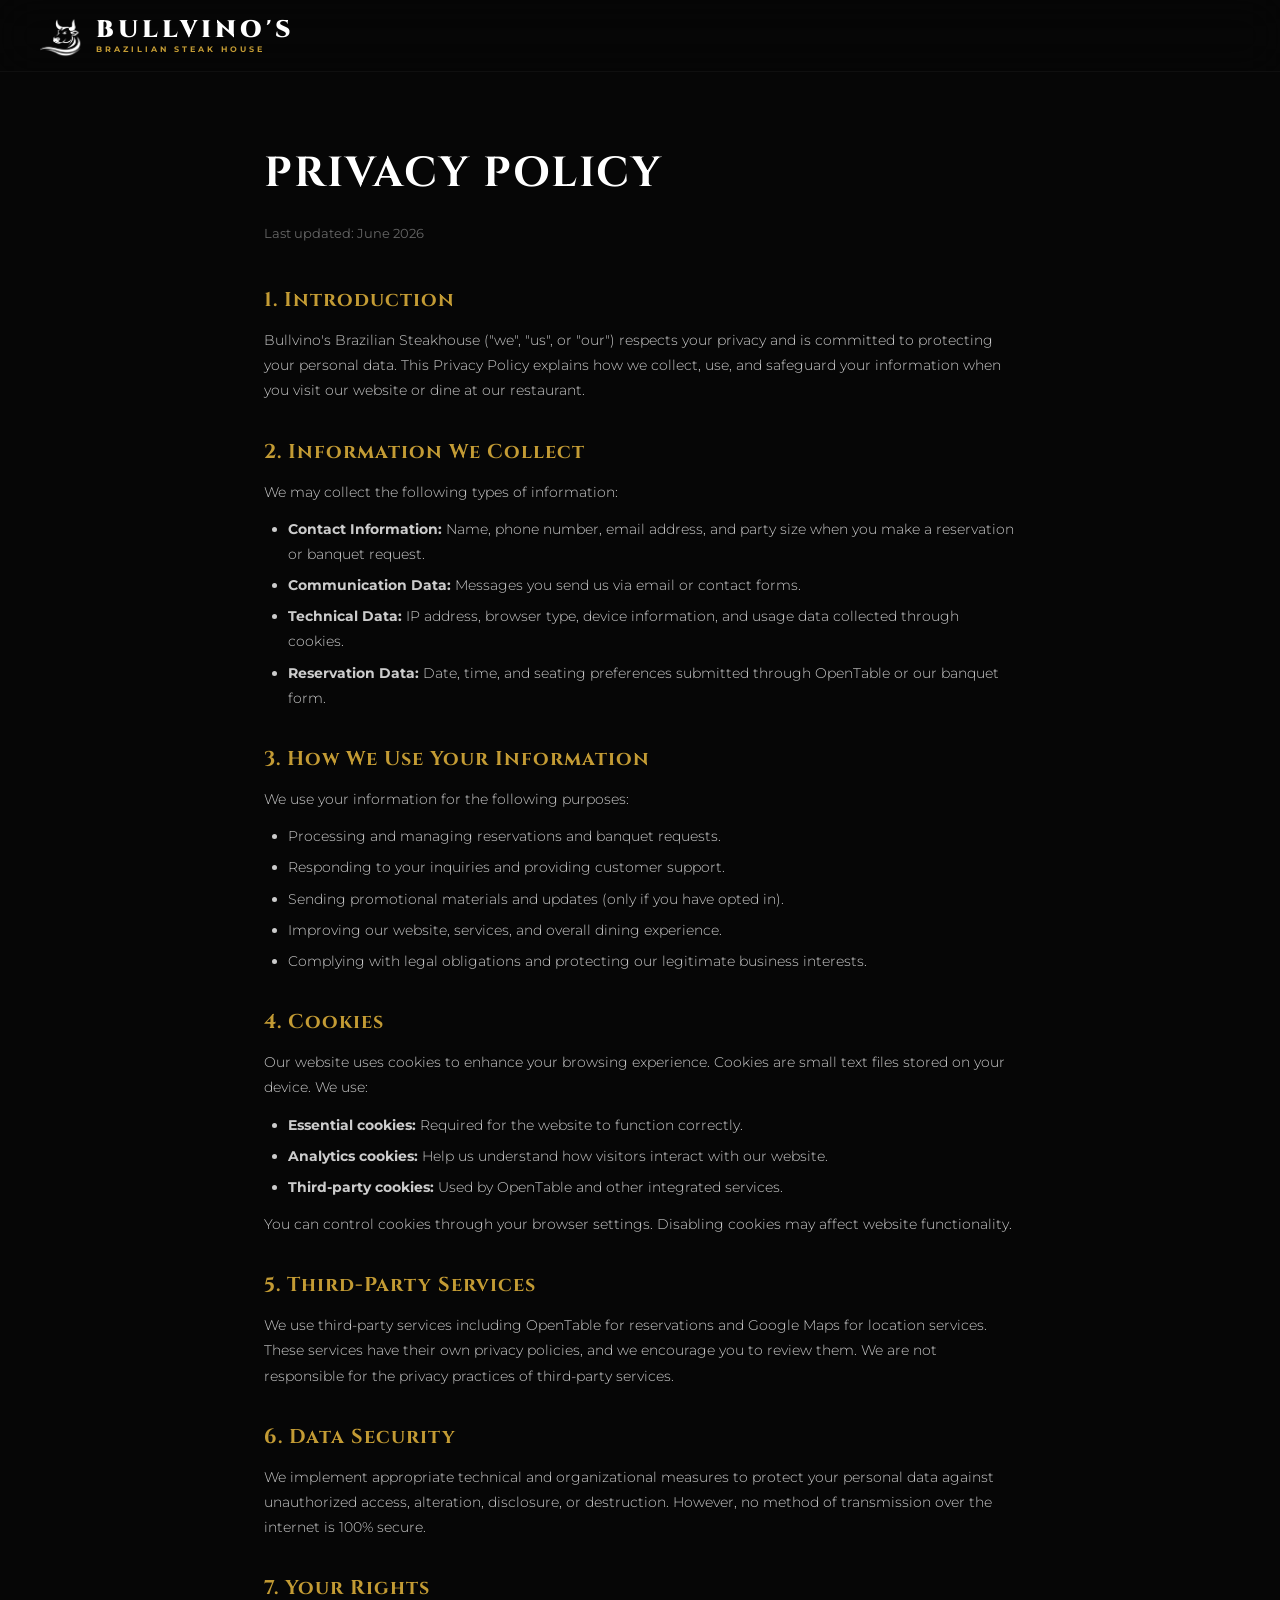
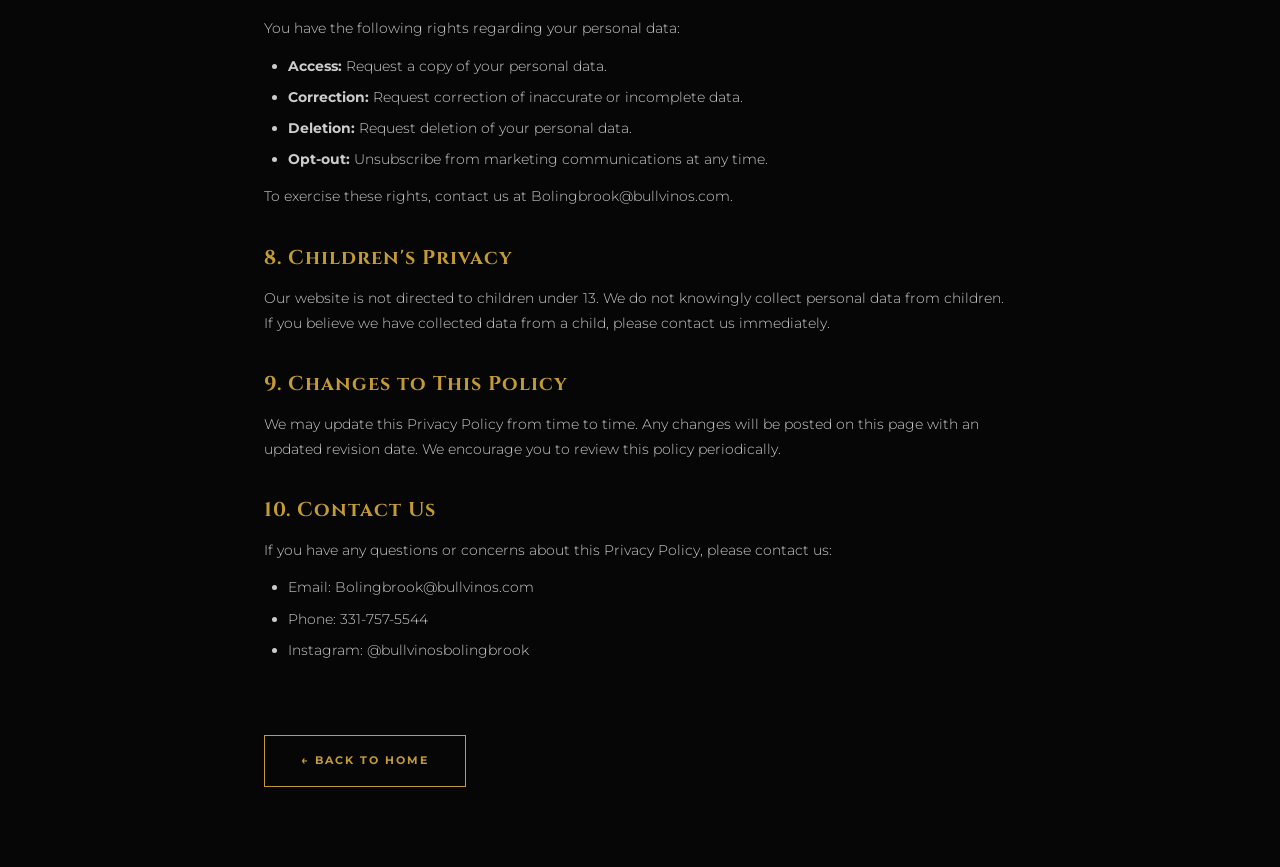
<file: privacy.html>
<!DOCTYPE html>
<html lang="en">
<head>
  <meta charset="UTF-8">
  <meta name="viewport" content="width=device-width, initial-scale=1.0">
  <title>Privacy Policy | BULLVINO'S</title>
  <meta name="description" content="Privacy Policy for Bullvino's Brazilian Steakhouse. Learn how we handle your data and protect your privacy.">
  <meta name="robots" content="index, follow">
  <link rel="canonical" href="https://www.bullvinosillinois.com/privacy.html">
  <link rel="icon" type="image/png" href="assets/images/logo.png">
  <link rel="preconnect" href="https://fonts.googleapis.com">
  <link rel="preconnect" href="https://fonts.gstatic.com" crossorigin>
  <link href="https://fonts.googleapis.com/css2?family=Cinzel:wght@400;500;600;700;800;900&family=Montserrat:wght@200;300;400;500;600;700;800;900&display=swap" rel="stylesheet">
  <link rel="stylesheet" href="css/style.css">
  <style>
    .legal-page { padding: 140px 0 80px; background: var(--bg); min-height: 100vh; }
    .legal-container { max-width: 800px; margin: 0 auto; padding: 0 24px; }
    .legal-title { font-family: var(--serif); font-size: clamp(28px, 5vw, 42px); font-weight: 700; letter-spacing: 2px; color: var(--white); text-transform: uppercase; margin-bottom: 16px; }
    .legal-updated { font-size: 13px; color: var(--muted); margin-bottom: 40px; }
    .legal-section { margin-bottom: 32px; }
    .legal-section h2 { font-family: var(--serif); font-size: 20px; color: var(--gold); margin-bottom: 12px; letter-spacing: 1px; }
    .legal-section p { font-size: 14px; color: var(--text); line-height: 1.8; font-weight: 300; margin-bottom: 12px; }
    .legal-section ul { list-style: disc; padding-left: 24px; margin-bottom: 12px; }
    .legal-section li { font-size: 14px; color: var(--text); line-height: 1.8; font-weight: 300; margin-bottom: 6px; }
    .legal-back { display: inline-flex; margin-top: 40px; }
    .legal-back:hover { color: var(--gold-hi); }
  </style>
</head>
<body>

  <header class="navbar" id="navbar">
    <div class="nav-container">
      <a href="index.html" class="nav-logo">
        <img src="assets/images/logo.png" alt="Bullvino's" class="nav-logo-img">
        <span class="nav-logo-text">
          <span class="brand-title">BULLVINO'S</span>
          <span class="brand-subtitle">BRAZILIAN STEAK HOUSE</span>
        </span>
      </a>
    </div>
  </header>

  <section class="legal-page">
    <div class="legal-container">
      <h1 class="legal-title">PRIVACY POLICY</h1>
      <p class="legal-updated">Last updated: June 2026</p>

      <div class="legal-section">
        <h2>1. Introduction</h2>
        <p>Bullvino's Brazilian Steakhouse ("we", "us", or "our") respects your privacy and is committed to protecting your personal data. This Privacy Policy explains how we collect, use, and safeguard your information when you visit our website or dine at our restaurant.</p>
      </div>

      <div class="legal-section">
        <h2>2. Information We Collect</h2>
        <p>We may collect the following types of information:</p>
        <ul>
          <li><strong>Contact Information:</strong> Name, phone number, email address, and party size when you make a reservation or banquet request.</li>
          <li><strong>Communication Data:</strong> Messages you send us via email or contact forms.</li>
          <li><strong>Technical Data:</strong> IP address, browser type, device information, and usage data collected through cookies.</li>
          <li><strong>Reservation Data:</strong> Date, time, and seating preferences submitted through OpenTable or our banquet form.</li>
        </ul>
      </div>

      <div class="legal-section">
        <h2>3. How We Use Your Information</h2>
        <p>We use your information for the following purposes:</p>
        <ul>
          <li>Processing and managing reservations and banquet requests.</li>
          <li>Responding to your inquiries and providing customer support.</li>
          <li>Sending promotional materials and updates (only if you have opted in).</li>
          <li>Improving our website, services, and overall dining experience.</li>
          <li>Complying with legal obligations and protecting our legitimate business interests.</li>
        </ul>
      </div>

      <div class="legal-section">
        <h2>4. Cookies</h2>
        <p>Our website uses cookies to enhance your browsing experience. Cookies are small text files stored on your device. We use:</p>
        <ul>
          <li><strong>Essential cookies:</strong> Required for the website to function correctly.</li>
          <li><strong>Analytics cookies:</strong> Help us understand how visitors interact with our website.</li>
          <li><strong>Third-party cookies:</strong> Used by OpenTable and other integrated services.</li>
        </ul>
        <p>You can control cookies through your browser settings. Disabling cookies may affect website functionality.</p>
      </div>

      <div class="legal-section">
        <h2>5. Third-Party Services</h2>
        <p>We use third-party services including OpenTable for reservations and Google Maps for location services. These services have their own privacy policies, and we encourage you to review them. We are not responsible for the privacy practices of third-party services.</p>
      </div>

      <div class="legal-section">
        <h2>6. Data Security</h2>
        <p>We implement appropriate technical and organizational measures to protect your personal data against unauthorized access, alteration, disclosure, or destruction. However, no method of transmission over the internet is 100% secure.</p>
      </div>

      <div class="legal-section">
        <h2>7. Your Rights</h2>
        <p>You have the following rights regarding your personal data:</p>
        <ul>
          <li><strong>Access:</strong> Request a copy of your personal data.</li>
          <li><strong>Correction:</strong> Request correction of inaccurate or incomplete data.</li>
          <li><strong>Deletion:</strong> Request deletion of your personal data.</li>
          <li><strong>Opt-out:</strong> Unsubscribe from marketing communications at any time.</li>
        </ul>
        <p>To exercise these rights, contact us at Bolingbrook@bullvinos.com.</p>
      </div>

      <div class="legal-section">
        <h2>8. Children's Privacy</h2>
        <p>Our website is not directed to children under 13. We do not knowingly collect personal data from children. If you believe we have collected data from a child, please contact us immediately.</p>
      </div>

      <div class="legal-section">
        <h2>9. Changes to This Policy</h2>
        <p>We may update this Privacy Policy from time to time. Any changes will be posted on this page with an updated revision date. We encourage you to review this policy periodically.</p>
      </div>

      <div class="legal-section">
        <h2>10. Contact Us</h2>
        <p>If you have any questions or concerns about this Privacy Policy, please contact us:</p>
        <ul>
          <li>Email: Bolingbrook@bullvinos.com</li>
          <li>Phone: 331-757-5544</li>
          <li>Instagram: @bullvinosbolingbrook</li>
        </ul>
      </div>

      <a href="index.html" class="btn btn-outline legal-back">&#8592; BACK TO HOME</a>
    </div>
  </section>

</body>
</html>
</file>
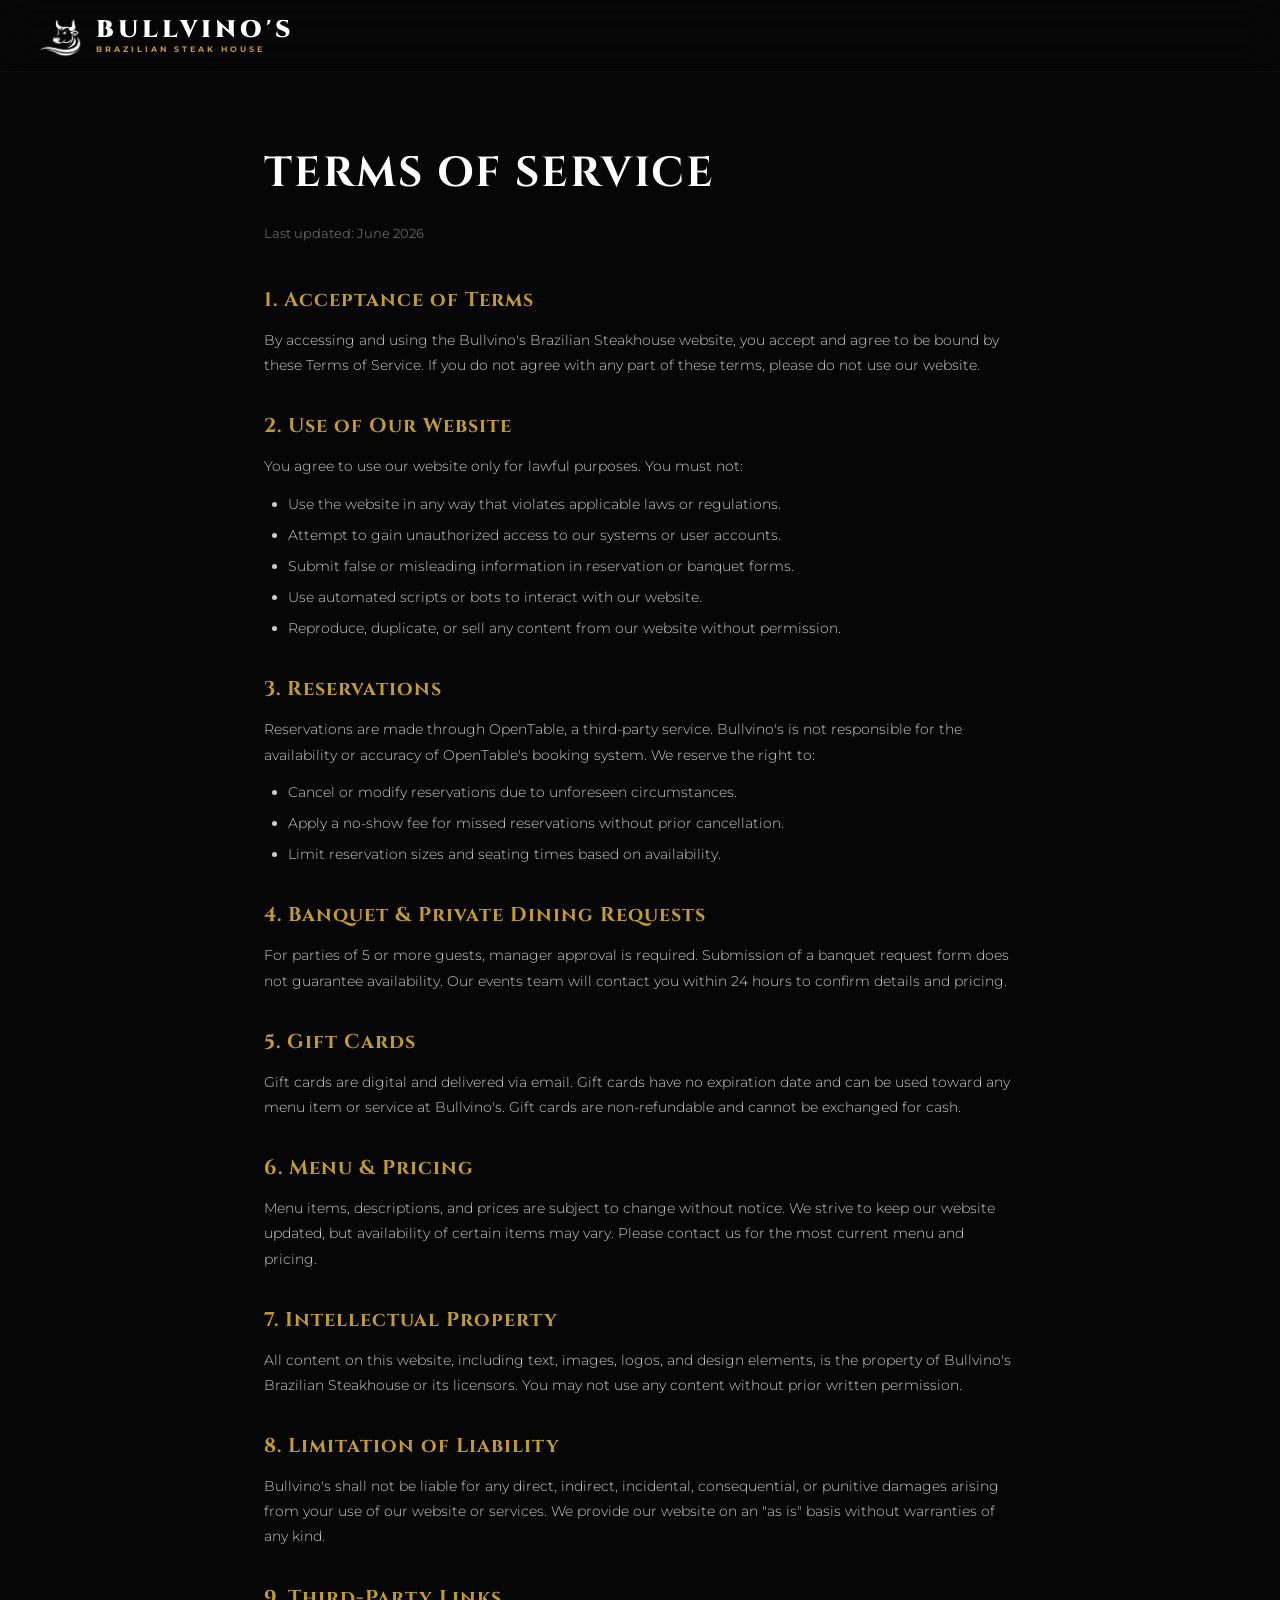
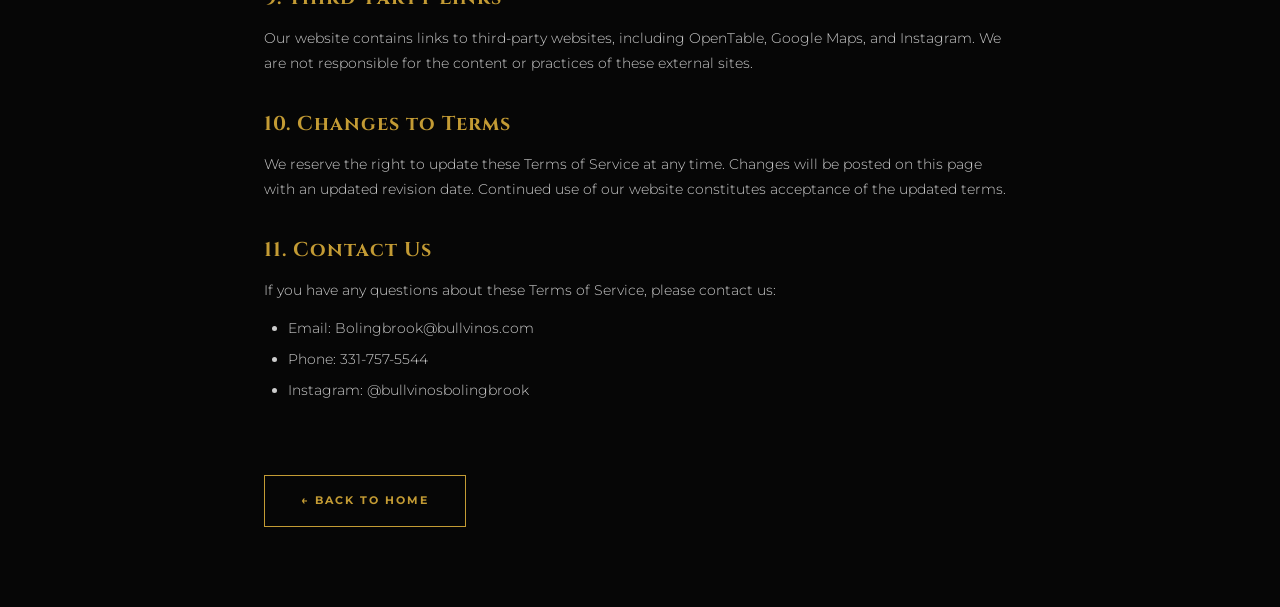
<file: terms.html>
<!DOCTYPE html>
<html lang="en">
<head>
  <meta charset="UTF-8">
  <meta name="viewport" content="width=device-width, initial-scale=1.0">
  <title>Terms of Service | BULLVINO'S</title>
  <meta name="description" content="Terms of Service for Bullvino's Brazilian Steakhouse. Read our terms and conditions for using our website and services.">
  <meta name="robots" content="index, follow">
  <link rel="canonical" href="https://www.bullvinosillinois.com/terms.html">
  <link rel="icon" type="image/png" href="assets/images/logo.png">
  <link rel="preconnect" href="https://fonts.googleapis.com">
  <link rel="preconnect" href="https://fonts.gstatic.com" crossorigin>
  <link href="https://fonts.googleapis.com/css2?family=Cinzel:wght@400;500;600;700;800;900&family=Montserrat:wght@200;300;400;500;600;700;800;900&display=swap" rel="stylesheet">
  <link rel="stylesheet" href="css/style.css">
  <style>
    .legal-page { padding: 140px 0 80px; background: var(--bg); min-height: 100vh; }
    .legal-container { max-width: 800px; margin: 0 auto; padding: 0 24px; }
    .legal-title { font-family: var(--serif); font-size: clamp(28px, 5vw, 42px); font-weight: 700; letter-spacing: 2px; color: var(--white); text-transform: uppercase; margin-bottom: 16px; }
    .legal-updated { font-size: 13px; color: var(--muted); margin-bottom: 40px; }
    .legal-section { margin-bottom: 32px; }
    .legal-section h2 { font-family: var(--serif); font-size: 20px; color: var(--gold); margin-bottom: 12px; letter-spacing: 1px; }
    .legal-section p { font-size: 14px; color: var(--text); line-height: 1.8; font-weight: 300; margin-bottom: 12px; }
    .legal-section ul { list-style: disc; padding-left: 24px; margin-bottom: 12px; }
    .legal-section li { font-size: 14px; color: var(--text); line-height: 1.8; font-weight: 300; margin-bottom: 6px; }
    .legal-back { display: inline-flex; margin-top: 40px; }
    .legal-back:hover { color: var(--gold-hi); }
  </style>
</head>
<body>

  <header class="navbar" id="navbar">
    <div class="nav-container">
      <a href="index.html" class="nav-logo">
        <img src="assets/images/logo.png" alt="Bullvino's" class="nav-logo-img">
        <span class="nav-logo-text">
          <span class="brand-title">BULLVINO'S</span>
          <span class="brand-subtitle">BRAZILIAN STEAK HOUSE</span>
        </span>
      </a>
    </div>
  </header>

  <section class="legal-page">
    <div class="legal-container">
      <h1 class="legal-title">TERMS OF SERVICE</h1>
      <p class="legal-updated">Last updated: June 2026</p>

      <div class="legal-section">
        <h2>1. Acceptance of Terms</h2>
        <p>By accessing and using the Bullvino's Brazilian Steakhouse website, you accept and agree to be bound by these Terms of Service. If you do not agree with any part of these terms, please do not use our website.</p>
      </div>

      <div class="legal-section">
        <h2>2. Use of Our Website</h2>
        <p>You agree to use our website only for lawful purposes. You must not:</p>
        <ul>
          <li>Use the website in any way that violates applicable laws or regulations.</li>
          <li>Attempt to gain unauthorized access to our systems or user accounts.</li>
          <li>Submit false or misleading information in reservation or banquet forms.</li>
          <li>Use automated scripts or bots to interact with our website.</li>
          <li>Reproduce, duplicate, or sell any content from our website without permission.</li>
        </ul>
      </div>

      <div class="legal-section">
        <h2>3. Reservations</h2>
        <p>Reservations are made through OpenTable, a third-party service. Bullvino's is not responsible for the availability or accuracy of OpenTable's booking system. We reserve the right to:</p>
        <ul>
          <li>Cancel or modify reservations due to unforeseen circumstances.</li>
          <li>Apply a no-show fee for missed reservations without prior cancellation.</li>
          <li>Limit reservation sizes and seating times based on availability.</li>
        </ul>
      </div>

      <div class="legal-section">
        <h2>4. Banquet & Private Dining Requests</h2>
        <p>For parties of 5 or more guests, manager approval is required. Submission of a banquet request form does not guarantee availability. Our events team will contact you within 24 hours to confirm details and pricing.</p>
      </div>

      <div class="legal-section">
        <h2>5. Gift Cards</h2>
        <p>Gift cards are digital and delivered via email. Gift cards have no expiration date and can be used toward any menu item or service at Bullvino's. Gift cards are non-refundable and cannot be exchanged for cash.</p>
      </div>

      <div class="legal-section">
        <h2>6. Menu & Pricing</h2>
        <p>Menu items, descriptions, and prices are subject to change without notice. We strive to keep our website updated, but availability of certain items may vary. Please contact us for the most current menu and pricing.</p>
      </div>

      <div class="legal-section">
        <h2>7. Intellectual Property</h2>
        <p>All content on this website, including text, images, logos, and design elements, is the property of Bullvino's Brazilian Steakhouse or its licensors. You may not use any content without prior written permission.</p>
      </div>

      <div class="legal-section">
        <h2>8. Limitation of Liability</h2>
        <p>Bullvino's shall not be liable for any direct, indirect, incidental, consequential, or punitive damages arising from your use of our website or services. We provide our website on an "as is" basis without warranties of any kind.</p>
      </div>

      <div class="legal-section">
        <h2>9. Third-Party Links</h2>
        <p>Our website contains links to third-party websites, including OpenTable, Google Maps, and Instagram. We are not responsible for the content or practices of these external sites.</p>
      </div>

      <div class="legal-section">
        <h2>10. Changes to Terms</h2>
        <p>We reserve the right to update these Terms of Service at any time. Changes will be posted on this page with an updated revision date. Continued use of our website constitutes acceptance of the updated terms.</p>
      </div>

      <div class="legal-section">
        <h2>11. Contact Us</h2>
        <p>If you have any questions about these Terms of Service, please contact us:</p>
        <ul>
          <li>Email: Bolingbrook@bullvinos.com</li>
          <li>Phone: 331-757-5544</li>
          <li>Instagram: @bullvinosbolingbrook</li>
        </ul>
      </div>

      <a href="index.html" class="btn btn-outline legal-back">&#8592; BACK TO HOME</a>
    </div>
  </section>

</body>
</html>
</file>
<file: css/style.css>
/* ═══════════════════════════════════════════════════════════
   BULLVINO'S — PRODUCTION DESIGN SYSTEM
   Dark Luxury · Fire & Gold · Pixel-Perfect
   ═══════════════════════════════════════════════════════════ */

/* ── TOKENS ─────────────────────────────────────────────── */
:root {
  --bg: #060606;
  --bg2: #0a0a0a;
  --bg3: #0e0e0e;
  --surface: #111111;
  --surface2: #161616;
  --surface3: #1a1a1a;

  --burgundy: #5C0612;
  --burgundy-hi: #8B1428;
  --burgundy-glow: rgba(92, 6, 18, 0.4);

  --gold: #C39B34;
  --gold-hi: #E5C158;
  --gold-dim: rgba(195, 155, 52, 0.15);
  --gold-glow: rgba(195, 155, 52, 0.3);

  --white: #FFFFFF;
  --text: #CCCCCC;
  --muted: #666666;
  --dim: #333333;

  --serif: 'Cinzel', Georgia, serif;
  --sans: 'Montserrat', system-ui, sans-serif;

  --ease: cubic-bezier(0.16, 1, 0.3, 1);
  --ease-out: cubic-bezier(0.25, 1, 0.5, 1);
  --ease-smooth: cubic-bezier(0.4, 0, 0.2, 1);

  --nav-h: 72px;
  --section-py: clamp(80px, 10vw, 140px);
  --container: 1320px;
  --gap: clamp(16px, 3vw, 35px);
}

/* ── RESET ──────────────────────────────────────────────── */
*, *::before, *::after { margin: 0; padding: 0; box-sizing: border-box; }

html {
  scroll-behavior: smooth;
  -webkit-text-size-adjust: 100%;
  background: var(--bg);
  color: var(--white);
  font-family: var(--sans);
  font-size: 16px;
  line-height: 1.6;
  overflow-x: hidden;
}

body {
  background: var(--bg);
  overflow-x: hidden;
  -webkit-font-smoothing: antialiased;
  -moz-osx-font-smoothing: grayscale;
}

a { text-decoration: none; color: inherit; }
img { display: block; max-width: 100%; height: auto; }
button { font-family: inherit; border: none; background: none; }
input, select, textarea { font-family: inherit; }
ul, ol { list-style: none; }

@media (pointer: fine) {
  body, a, button, input, select, textarea, label { cursor: none !important; }
}

::selection { background: var(--burgundy); color: var(--gold); }

::-webkit-scrollbar { width: 6px; }
::-webkit-scrollbar-track { background: var(--bg); }
::-webkit-scrollbar-thumb { background: var(--burgundy); border-radius: 3px; }
::-webkit-scrollbar-thumb:hover { background: var(--burgundy-hi); }

*:focus-visible { outline: 2px solid var(--gold); outline-offset: 3px; }

@media (prefers-reduced-motion: reduce) {
  *, *::before, *::after { animation-duration: 0.01ms !important; transition-duration: 0.01ms !important; }
}

/* ── LAYOUT ─────────────────────────────────────────────── */
.container {
  max-width: var(--container);
  margin: 0 auto;
  padding: 0 clamp(20px, 4vw, 40px);
}

.section {
  padding: var(--section-py) 0;
}

/* ── TYPOGRAPHY ─────────────────────────────────────────── */
.eyebrow {
  display: block;
  font-family: var(--sans);
  font-size: 10px;
  font-weight: 800;
  letter-spacing: 4px;
  text-transform: uppercase;
  color: var(--gold);
  margin-bottom: 16px;
}
.eyebrow.center { text-align: center; }

.section-title {
  font-family: var(--serif);
  font-size: clamp(28px, 5vw, 48px);
  font-weight: 700;
  line-height: 1.15;
  letter-spacing: 2px;
  color: var(--white);
  text-transform: uppercase;
  margin-bottom: 20px;
}
.section-title.center { text-align: center; }

.title-line {
  width: 50px;
  height: 2px;
  background: var(--burgundy);
  margin-bottom: 30px;
}
.title-line.center { margin-left: auto; margin-right: auto; }

.section-head {
  text-align: center;
  max-width: 700px;
  margin: 0 auto 60px;
}

.section-sub {
  font-size: 14px;
  font-weight: 300;
  color: var(--text);
  line-height: 1.7;
  margin-top: 20px;
}

/* ── BUTTONS ────────────────────────────────────────────── */
.btn {
  display: inline-flex;
  align-items: center;
  justify-content: center;
  gap: 10px;
  padding: 16px 36px;
  font-family: var(--sans);
  font-size: 11px;
  font-weight: 700;
  letter-spacing: 2px;
  text-transform: uppercase;
  border: 1px solid transparent;
  transition: all 0.4s var(--ease);
  position: relative;
  overflow: hidden;
  white-space: nowrap;
}

.btn-outline {
  background: transparent;
  border-color: var(--gold);
  color: var(--gold);
}
.btn-outline:hover {
  background: var(--gold);
  color: #000;
  box-shadow: 0 0 30px var(--gold-glow);
}

.btn-burgundy {
  background: var(--burgundy);
  border-color: var(--burgundy);
  color: var(--white);
}
.btn-burgundy:hover {
  background: var(--burgundy-hi);
  border-color: var(--gold);
  box-shadow: 0 0 25px var(--burgundy-glow);
}

.btn-full { width: 100%; }

.btn-icon { font-size: 18px; }

.btn-nav {
  display: inline-flex;
  align-items: center;
  padding: 10px 24px;
  font-size: 10px;
  font-weight: 700;
  letter-spacing: 2px;
  text-transform: uppercase;
  background: var(--burgundy);
  border: 1px solid var(--burgundy);
  color: var(--white);
  transition: all 0.4s var(--ease);
}
.btn-nav:hover {
  background: var(--burgundy-hi);
  border-color: var(--gold);
  box-shadow: 0 0 20px var(--burgundy-glow);
}

/* ── CURSOR ─────────────────────────────────────────────── */
.cursor-dot,
.cursor-ring {
  position: fixed;
  top: 0; left: 0;
  pointer-events: none;
  z-index: 10000;
  transform: translate(-50%, -50%);
}

.cursor-dot {
  width: 6px; height: 6px;
  background: var(--white);
  border-radius: 50%;
  transition: width 0.2s, height 0.2s, background 0.2s;
}

.cursor-ring {
  width: 36px; height: 36px;
  border: 1px solid rgba(255, 255, 255, 0.2);
  border-radius: 50%;
  mix-blend-mode: difference;
  transition: width 0.4s var(--ease), height 0.4s var(--ease), background 0.4s, border-color 0.4s;
  display: flex;
  align-items: center;
  justify-content: center;
}

.cursor-text {
  font-size: 8px;
  font-weight: 900;
  letter-spacing: 1.5px;
  color: #000;
  opacity: 0;
  white-space: nowrap;
  transition: opacity 0.3s;
}

.cursor-ring.hovered {
  width: 60px; height: 60px;
  background: var(--white);
  border-color: var(--white);
}
.cursor-ring.hovered .cursor-text { opacity: 1; }

.cursor-ring.gold-hovered {
  width: 72px; height: 72px;
  background: var(--gold);
  border-color: var(--gold);
  mix-blend-mode: normal;
}
.cursor-ring.gold-hovered .cursor-text { opacity: 1; color: #000; }

.cursor-ring.burgundy-hovered {
  width: 72px; height: 72px;
  background: var(--burgundy);
  border-color: var(--burgundy);
  mix-blend-mode: normal;
}
.cursor-ring.burgundy-hovered .cursor-text { opacity: 1; color: var(--white); }

@media (pointer: coarse) {
  .cursor-dot, .cursor-ring { display: none; }
  body { cursor: auto; }
  button { cursor: pointer; }
}

/* ── NAVBAR ─────────────────────────────────────────────── */
.navbar {
  position: fixed;
  top: 0; left: 0; right: 0;
  z-index: 1000;
  height: var(--nav-h);
  background: rgba(6, 6, 6, 0.5);
  border-bottom: 1px solid rgba(255, 255, 255, 0.04);
  backdrop-filter: blur(20px);
  -webkit-backdrop-filter: blur(20px);
  transition: background 0.4s, border-color 0.4s;
}

.navbar.scrolled {
  background: rgba(6, 6, 6, 0.96);
  border-bottom-color: rgba(255, 255, 255, 0.06);
}

.nav-container {
  max-width: 1500px;
  margin: 0 auto;
  padding: 0 clamp(20px, 4vw, 40px);
  height: 100%;
  display: flex;
  align-items: center;
  justify-content: space-between;
}

.nav-logo {
  display: flex;
  align-items: center;
  gap: 12px;
  line-height: 1;
  flex-shrink: 0;
}

.nav-logo-img {
  width: 44px;
  height: 44px;
  object-fit: contain;
  filter: brightness(0) invert(1);
}

.nav-logo-text {
  display: flex;
  flex-direction: column;
}

.brand-title {
  font-family: var(--serif);
  font-size: clamp(18px, 2vw, 24px);
  font-weight: 900;
  letter-spacing: 4px;
  color: var(--white);
}

.brand-subtitle {
  font-family: var(--sans);
  font-size: 8px;
  font-weight: 700;
  letter-spacing: 3px;
  color: var(--gold);
  margin-top: 3px;
}

.nav-links {
  display: flex;
  align-items: center;
  gap: clamp(20px, 3vw, 40px);
}

.nav-link {
  font-size: 11px;
  font-weight: 600;
  letter-spacing: 2px;
  text-transform: uppercase;
  color: rgba(255, 255, 255, 0.6);
  transition: color 0.3s;
  position: relative;
  padding: 4px 0;
}

.nav-link::after {
  content: '';
  position: absolute;
  bottom: -2px; left: 0;
  width: 0; height: 1px;
  background: var(--gold);
  transition: width 0.3s var(--ease);
}

.nav-link:hover,
.nav-link.active { color: var(--white); }
.nav-link:hover::after,
.nav-link.active::after { width: 100%; }

.nav-actions {
  display: flex;
  align-items: center;
  gap: 16px;
}

.burger {
  display: none;
  flex-direction: column;
  justify-content: space-between;
  width: 24px;
  height: 16px;
  padding: 0;
}

.burger span {
  display: block;
  width: 100%;
  height: 2px;
  background: var(--white);
  transition: all 0.3s var(--ease);
  transform-origin: center;
}

.burger.active span:nth-child(1) { transform: rotate(45deg) translate(5px, 5px); }
.burger.active span:nth-child(2) { opacity: 0; }
.burger.active span:nth-child(3) { transform: rotate(-45deg) translate(5px, -5px); }

@media (max-width: 991px) {
  .nav-links {
    display: none;
    position: fixed;
    top: var(--nav-h);
    left: 0; right: 0;
    flex-direction: column;
    background: rgba(6, 6, 6, 0.98);
    backdrop-filter: blur(20px);
    padding: 40px;
    gap: 28px;
    border-bottom: 1px solid rgba(255, 255, 255, 0.04);
    text-align: center;
  }
  .nav-links.open { display: flex; }
  .burger { display: flex; }
  .btn-nav { display: none; }
}

/* ── HERO ───────────────────────────────────────────────── */
.hero {
  position: relative;
  height: 100vh;
  min-height: 600px;
  display: flex;
  align-items: center;
  justify-content: center;
  overflow: hidden;
}

.hero-video-wrap {
  position: absolute;
  inset: 0;
  z-index: 1;
}

.hero-video {
  width: 100%; height: 100%;
  object-fit: cover;
  opacity: 0.3;
}

.hero-overlay {
  position: absolute;
  inset: 0;
  z-index: 2;
  background: linear-gradient(
    to bottom,
    rgba(6, 6, 6, 0.6) 0%,
    rgba(6, 6, 6, 0.2) 50%,
    rgba(6, 6, 6, 0.7) 80%,
    var(--bg) 100%
  );
}

.hero-canvas {
  position: absolute;
  inset: 0;
  z-index: 3;
  pointer-events: none;
}

.hero-content {
  position: relative;
  z-index: 4;
  text-align: center;
  padding: 0 20px;
}

.hero-logo-large {
  width: clamp(320px, 48vw, 620px);
  height: auto;
  object-fit: contain;
  margin: 0 auto 48px;
  display: block;
  opacity: 0;
  animation: fadeUp 1.2s var(--ease) 0.4s forwards;
  filter: drop-shadow(0 15px 35px rgba(0, 0, 0, 0.6));
}

.hero-content .btn {
  opacity: 0;
  animation: fadeUp 1s var(--ease) 0.8s forwards;
}

.hero-slogan {
  font-family: var(--sans);
  font-size: clamp(11px, 1.2vw, 14px);
  font-weight: 600;
  letter-spacing: clamp(4px, 1.2vw, 8px);
  color: var(--gold);
  text-shadow: 0 0 15px var(--gold-glow);
  margin-top: 36px;
  opacity: 0;
  animation: fadeUp 1s var(--ease) 1.2s forwards;
  text-transform: uppercase;
}

.hero-scroll {
  position: absolute;
  bottom: 40px;
  left: 50%;
  transform: translateX(-50%);
  z-index: 4;
  display: flex;
  flex-direction: column;
  align-items: center;
  gap: 10px;
  opacity: 0;
  animation: fadeUp 1s var(--ease) 1.6s forwards;
}

.hero-scroll span {
  font-size: 9px;
  font-weight: 700;
  letter-spacing: 3px;
  color: var(--muted);
}

.hero-scroll-line {
  width: 1px; height: 50px;
  background: linear-gradient(to bottom, var(--gold), transparent);
  animation: scrollPulse 2s ease-in-out infinite;
}

@keyframes fadeUp {
  from { opacity: 0; transform: translateY(30px); }
  to { opacity: 1; transform: translateY(0); }
}

@keyframes scrollPulse {
  0%, 100% { opacity: 1; transform: scaleY(1); }
  50% { opacity: 0.3; transform: scaleY(0.4); }
}

/* ── EXPERIENCE ─────────────────────────────────────────── */
.experience { background: var(--bg2); }

.experience-grid {
  display: grid;
  grid-template-columns: 1.1fr 0.9fr;
  gap: clamp(40px, 6vw, 80px);
  align-items: center;
}

.experience-visual { position: relative; }

.experience-img-wrap {
  position: relative;
  overflow: hidden;
  aspect-ratio: 4/5;
  box-shadow: 0 30px 80px rgba(0, 0, 0, 0.8);
}

.experience-img {
  width: 100%; height: 100%;
  object-fit: cover;
  transition: transform 0.8s var(--ease);
  filter: brightness(0.9) contrast(1.05);
}

.experience-img-wrap:hover .experience-img { transform: scale(1.03); }

.experience-frame {
  position: absolute;
  top: 20px; left: 20px;
  right: -20px; bottom: -20px;
  border: 1px solid var(--gold);
  z-index: -1;
  pointer-events: none;
}

.experience-quote {
  font-family: var(--serif);
  font-size: clamp(18px, 2.5vw, 24px);
  font-style: italic;
  color: var(--white);
  line-height: 1.5;
  margin: 30px 0;
  padding-left: 24px;
  border-left: 2px solid var(--gold);
}

.experience-text {
  font-size: 14px;
  color: var(--text);
  line-height: 1.8;
  margin-bottom: 36px;
  font-weight: 300;
}

.experience-sig { display: flex; flex-direction: column; gap: 4px; }
.sig-name { font-family: var(--serif); font-size: 16px; color: var(--gold); }
.sig-role { font-size: 10px; font-weight: 700; letter-spacing: 2px; color: var(--muted); text-transform: uppercase; }

@media (max-width: 991px) {
  .experience-grid { grid-template-columns: 1fr; }
  .experience-visual { order: 2; }
  .experience-frame { top: 10px; left: 10px; right: -10px; bottom: -10px; }
}

/* ── MENU TABS ──────────────────────────────────────────── */
.menu-section {
  background: var(--bg3);
  border-top: 1px solid rgba(255, 255, 255, 0.03);
  border-bottom: 1px solid rgba(255, 255, 255, 0.03);
}

.menu-tabs {
  display: flex;
  justify-content: center;
  flex-wrap: wrap;
  gap: 12px;
  margin-bottom: 50px;
}

.tab-btn {
  padding: 14px 28px;
  font-size: 11px;
  font-weight: 700;
  letter-spacing: 2px;
  text-transform: uppercase;
  color: var(--text);
  border: 1px solid rgba(255, 255, 255, 0.06);
  background: transparent;
  transition: all 0.4s var(--ease);
}

.tab-btn:hover {
  color: var(--white);
  border-color: rgba(255, 255, 255, 0.15);
}

.tab-btn.active {
  background: var(--burgundy);
  border-color: var(--burgundy);
  color: var(--white);
  box-shadow: 0 4px 20px var(--burgundy-glow);
}

.menu-grid {
  display: grid;
  grid-template-columns: repeat(auto-fit, minmax(340px, 1fr));
  gap: var(--gap);
}

/* ── MENU CARDS ─────────────────────────────────────────── */
.menu-card {
  background: var(--surface);
  border: 1px solid rgba(255, 255, 255, 0.04);
  overflow: hidden;
  transition: all 0.5s var(--ease);
  display: flex;
  flex-direction: column;
}

.menu-card:hover {
  border-color: var(--burgundy);
  transform: translateY(-6px);
  box-shadow: 0 20px 50px var(--burgundy-glow);
}

.card-img-wrap {
  width: 100%;
  height: 220px;
  overflow: hidden;
}

.card-img {
  width: 100%; height: 100%;
  object-fit: cover;
  transition: transform 0.8s var(--ease);
  filter: brightness(0.85);
}

.menu-card:hover .card-img { transform: scale(1.05); }

.card-body {
  padding: 28px;
  flex: 1;
  display: flex;
  flex-direction: column;
}

.card-top {
  display: flex;
  justify-content: space-between;
  align-items: baseline;
  gap: 12px;
  margin-bottom: 10px;
}

.card-title {
  font-family: var(--serif);
  font-size: 18px;
  font-weight: 700;
  letter-spacing: 1px;
  text-transform: uppercase;
  color: var(--white);
}

.card-price {
  font-size: 16px;
  font-weight: 700;
  color: var(--gold);
  flex-shrink: 0;
}

.card-sub {
  font-size: 10px;
  font-weight: 700;
  letter-spacing: 1.5px;
  color: var(--gold);
  text-transform: uppercase;
  margin-bottom: 14px;
}

.card-desc {
  font-size: 13px;
  color: var(--text);
  line-height: 1.7;
  font-weight: 300;
  margin-bottom: 20px;
  flex: 1;
}

.card-tags {
  display: flex;
  flex-wrap: wrap;
  gap: 8px;
}

.card-tag {
  font-size: 8px;
  font-weight: 800;
  letter-spacing: 1.5px;
  padding: 5px 10px;
  background: rgba(255, 255, 255, 0.02);
  border: 1px solid rgba(255, 255, 255, 0.05);
  color: var(--muted);
  text-transform: uppercase;
}

.menu-card.vip-card {
  border: 2px solid var(--gold);
  box-shadow: 0 15px 40px var(--gold-glow);
  background: linear-gradient(135deg, #16120f 0%, var(--surface) 100%);
  position: relative;
}

.menu-card.vip-card::after {
  content: '';
  position: absolute;
  top: -50%; left: -60%;
  width: 30%; height: 200%;
  background: linear-gradient(to right, transparent, rgba(195, 155, 52, 0.1), transparent);
  transform: rotate(30deg);
  pointer-events: none;
  animation: shimmer 6s infinite linear;
}

@keyframes shimmer {
  0% { left: -150%; }
  100% { left: 150%; }
}

.vip-badge {
  position: absolute;
  top: 14px; right: 14px;
  background: var(--gold);
  color: #000;
  font-size: 8px;
  font-weight: 900;
  letter-spacing: 2px;
  padding: 5px 12px;
  z-index: 2;
}

.vip-card .card-title { color: var(--gold); }
.vip-card .card-price { color: var(--gold-hi); }
.vip-card:hover { box-shadow: 0 25px 60px rgba(195, 155, 52, 0.35); border-color: var(--gold-hi); }

.menu-card.glass-card {
  background: rgba(12, 12, 12, 0.7);
  backdrop-filter: blur(12px);
  -webkit-backdrop-filter: blur(12px);
  border: 1px solid rgba(255, 255, 255, 0.08);
}
.glass-card .card-title { color: rgba(255, 255, 255, 0.9); }
.glass-card:hover { border-color: rgba(255, 255, 255, 0.2); box-shadow: 0 20px 50px rgba(255, 255, 255, 0.06); }

/* ── MENU PDF CARDS ────────────────────────────────────── */
.menu-pdf-row {
  display: grid;
  grid-template-columns: 1fr 1fr;
  gap: var(--gap);
  margin-top: 60px;
}

.menu-pdf-card {
  background: var(--surface);
  border: 1px solid var(--gold-dim);
  padding: 45px 36px;
  text-align: center;
  transition: all 0.5s var(--ease);
  display: flex;
  flex-direction: column;
  align-items: center;
  gap: 12px;
}

.menu-pdf-card:hover {
  border-color: var(--gold);
  transform: translateY(-6px);
  box-shadow: 0 20px 50px var(--gold-glow);
}

.menu-pdf-icon {
  font-size: 40px;
  color: var(--gold);
  margin-bottom: 8px;
}

.menu-pdf-title {
  font-family: var(--serif);
  font-size: 22px;
  font-weight: 700;
  letter-spacing: 2px;
  color: var(--white);
}

.menu-pdf-desc {
  font-size: 13px;
  color: var(--text);
  font-weight: 300;
  margin-bottom: 16px;
}

.btn-pdf { padding: 12px 32px; }

@media (max-width: 600px) {
  .menu-pdf-row { grid-template-columns: 1fr; }
}

@media (max-width: 991px) {
  .nav-logo-text { display: none; }
  .nav-logo-img { width: 40px; height: 40px; }
}

/* ── EVENTS ─────────────────────────────────────────────── */
.events-section { background: var(--bg); }

.events-grid {
  display: grid;
  grid-template-columns: repeat(auto-fit, minmax(300px, 1fr));
  gap: var(--gap);
}

.event-card {
  background: var(--surface);
  border: 1px solid rgba(255, 255, 255, 0.04);
  padding: 40px 32px;
  text-align: center;
  transition: all 0.5s var(--ease);
  position: relative;
  overflow: hidden;
}

.event-card::before {
  content: '';
  position: absolute;
  top: 0; left: 0; right: 0;
  height: 2px;
  background: linear-gradient(90deg, transparent, var(--burgundy), transparent);
  transform: scaleX(0);
  transition: transform 0.6s var(--ease);
}

.event-card:hover {
  border-color: var(--burgundy);
  transform: translateY(-8px);
  box-shadow: 0 20px 50px var(--burgundy-glow);
}

.event-card:hover::before { transform: scaleX(1); }

.event-icon { font-size: 44px; margin-bottom: 24px; }

.event-title {
  font-family: var(--serif);
  font-size: 20px;
  font-weight: 700;
  letter-spacing: 2px;
  color: var(--white);
  margin-bottom: 12px;
}

.event-schedule {
  font-size: 11px;
  font-weight: 700;
  letter-spacing: 1.5px;
  color: var(--gold);
  text-transform: uppercase;
  margin-bottom: 18px;
}

.event-desc {
  font-size: 13px;
  color: var(--text);
  line-height: 1.7;
  font-weight: 300;
  margin-bottom: 24px;
}

.event-link {
  font-size: 10px;
  font-weight: 700;
  letter-spacing: 2px;
  color: var(--gold);
  text-transform: uppercase;
  transition: all 0.3s;
}

.event-link:hover { color: var(--gold-hi); letter-spacing: 3px; }

/* ── PRIVATE DINING ─────────────────────────────────────── */
.private-section { background: var(--bg2); }

.private-grid {
  display: grid;
  grid-template-columns: 1fr 1fr;
  gap: clamp(40px, 6vw, 80px);
  align-items: start;
}

.private-desc {
  font-size: 14px;
  color: var(--text);
  line-height: 1.8;
  font-weight: 300;
  margin: 28px 0;
}

.private-features {
  display: flex;
  flex-direction: column;
  gap: 14px;
}

.private-features li {
  font-size: 14px;
  color: var(--text);
  padding-left: 24px;
  position: relative;
}

.private-features li::before {
  content: '✓';
  position: absolute;
  left: 0;
  color: var(--gold);
  font-weight: 700;
}

.private-form-card {
  background: var(--surface);
  border: 1px solid rgba(255, 255, 255, 0.03);
  padding: clamp(30px, 4vw, 50px);
  position: relative;
  box-shadow: 0 30px 80px rgba(0, 0, 0, 0.8);
}

.form-heading {
  font-family: var(--serif);
  font-size: clamp(20px, 2.5vw, 26px);
  letter-spacing: 2px;
  color: var(--white);
  text-align: center;
  margin-bottom: 32px;
}

.banquet-form {
  display: flex;
  flex-direction: column;
  gap: 22px;
}

.field {
  display: flex;
  flex-direction: column;
  gap: 8px;
}

.field label {
  font-size: 9px;
  font-weight: 800;
  letter-spacing: 2px;
  color: var(--gold);
  text-transform: uppercase;
}

.field input,
.field select,
.field textarea {
  background: var(--bg3);
  border: 1px solid rgba(255, 255, 255, 0.05);
  color: var(--white);
  padding: 14px 18px;
  font-size: 13px;
  letter-spacing: 0.5px;
  outline: none;
  transition: border-color 0.3s, background 0.3s, box-shadow 0.3s;
}

.field input:focus,
.field select:focus,
.field textarea:focus {
  border-color: var(--gold);
  background: var(--surface2);
  box-shadow: 0 0 12px var(--gold-dim);
}

.field input::placeholder,
.field textarea::placeholder { color: var(--muted); }

.field textarea { resize: vertical; min-height: 90px; }

.field-row {
  display: grid;
  grid-template-columns: 1fr 1fr;
  gap: 16px;
}

@media (max-width: 991px) {
  .private-grid { grid-template-columns: 1fr; }
}

@media (max-width: 600px) {
  .field-row { grid-template-columns: 1fr; }
}

/* ── CORNERS (gold frame accents) ───────────────────────── */
.corner {
  position: absolute;
  width: 24px; height: 24px;
  border: 1px solid var(--gold);
  pointer-events: none;
}
.corner.tl { top: 16px; left: 16px; border-right: none; border-bottom: none; }
.corner.tr { top: 16px; right: 16px; border-left: none; border-bottom: none; }
.corner.bl { bottom: 16px; left: 16px; border-right: none; border-top: none; }
.corner.br { bottom: 16px; right: 16px; border-left: none; border-top: none; }

/* ── GIFT CARDS ─────────────────────────────────────────── */
.gifts-section {
  background: var(--bg3);
  border-top: 1px solid rgba(255, 255, 255, 0.03);
  border-bottom: 1px solid rgba(255, 255, 255, 0.03);
}

.gifts-grid {
  display: grid;
  grid-template-columns: repeat(auto-fit, minmax(260px, 1fr));
  gap: 32px;
  max-width: 1000px;
  margin: 0 auto;
}

.gift-card {
  background: linear-gradient(135deg, #1a0a0a 0%, var(--surface) 100%);
  border: 1px solid rgba(255, 255, 255, 0.05);
  padding: 36px 28px;
  text-align: center;
  transition: all 0.5s var(--ease);
  display: flex;
  flex-direction: column;
  gap: 28px;
  position: relative;
}

.gift-card:hover {
  border-color: var(--gold);
  transform: translateY(-8px);
  box-shadow: 0 20px 50px var(--gold-glow);
}

.gift-featured {
  border: 2px solid var(--gold);
  box-shadow: 0 15px 40px var(--gold-glow);
  transform: scale(1.04);
}
.gift-featured:hover { transform: scale(1.04) translateY(-8px); box-shadow: 0 25px 60px var(--gold-glow); }

.gift-badge {
  position: absolute;
  top: -12px; left: 50%;
  transform: translateX(-50%);
  background: var(--gold);
  color: #000;
  font-size: 9px;
  font-weight: 900;
  letter-spacing: 2px;
  padding: 5px 16px;
  white-space: nowrap;
}

.gift-inner {
  display: flex;
  flex-direction: column;
  gap: 10px;
  padding: 28px 20px;
  background: linear-gradient(135deg, rgba(195, 155, 52, 0.04) 0%, rgba(195, 155, 52, 0.01) 100%);
  border: 1px solid var(--gold-dim);
}

.gift-brand {
  font-family: var(--serif);
  font-size: 22px;
  font-weight: 900;
  letter-spacing: 3px;
  color: var(--white);
}

.gift-label {
  font-size: 9px;
  font-weight: 700;
  letter-spacing: 3px;
  color: var(--gold);
  text-transform: uppercase;
}

.gift-amount {
  font-family: var(--serif);
  font-size: 44px;
  font-weight: 700;
  color: var(--gold);
  margin-top: 8px;
}

.btn-gift { width: 100%; padding: 14px; }

/* ── GALLERY ────────────────────────────────────────────── */
.gallery-section { background: var(--bg); }

.gallery-grid {
  display: grid;
  grid-template-columns: repeat(4, 1fr);
  grid-auto-rows: 220px;
  gap: 12px;
}

.gallery-item {
  position: relative;
  overflow: hidden;
}

.gallery-item img {
  width: 100%; height: 100%;
  object-fit: cover;
  transition: transform 0.8s var(--ease);
  filter: brightness(0.8) saturate(0.85);
}

.gallery-item:hover img {
  transform: scale(1.06);
  filter: brightness(0.95) saturate(1);
}

.gallery-cap {
  position: absolute;
  inset: 0;
  background: linear-gradient(to top, rgba(0, 0, 0, 0.8) 0%, transparent 50%);
  display: flex;
  align-items: flex-end;
  padding: 20px;
  opacity: 0;
  transition: opacity 0.4s;
}

.gallery-item:hover .gallery-cap { opacity: 1; }

.gallery-cap span {
  font-size: 10px;
  font-weight: 700;
  letter-spacing: 2px;
  color: var(--white);
  text-transform: uppercase;
}

@media (max-width: 991px) {
  .gallery-grid { grid-template-columns: repeat(2, 1fr); grid-auto-rows: 200px; }
}

@media (max-width: 600px) {
  .gallery-grid { grid-template-columns: 1fr; grid-auto-rows: 240px; }
}

/* ── RESERVE ────────────────────────────────────────────── */
.reserve-section {
  background: var(--bg);
  position: relative;
  overflow: hidden;
}

.reserve-glow {
  position: absolute;
  top: 50%; left: 50%;
  transform: translate(-50%, -50%);
  width: 500px; height: 500px;
  background: var(--burgundy);
  filter: blur(180px);
  opacity: 0.1;
  pointer-events: none;
}

.reserve-card {
  max-width: 700px;
  margin: 0 auto;
  background: var(--surface);
  border: 1px solid rgba(255, 255, 255, 0.03);
  padding: clamp(40px, 5vw, 70px);
  text-align: center;
  position: relative;
  box-shadow: 0 30px 80px rgba(0, 0, 0, 0.9);
}

.reserve-title {
  font-family: var(--serif);
  font-size: clamp(24px, 4vw, 36px);
  font-weight: 700;
  letter-spacing: 2px;
  color: var(--white);
  line-height: 1.2;
  margin-bottom: 20px;
}

.reserve-desc {
  font-size: 14px;
  color: var(--text);
  line-height: 1.7;
  font-weight: 300;
  margin-bottom: 32px;
}

.reserve-phone {
  font-size: 13px;
  color: var(--muted);
  margin-top: 24px;
}

.reserve-note {
  font-size: 13px;
  color: var(--muted);
  margin-bottom: 28px;
}

.btn-reserve-ot {
  margin-bottom: 20px;
}

.reserve-phone a {
  color: var(--gold);
  font-weight: 700;
  transition: color 0.3s;
}

.reserve-phone a:hover { color: var(--gold-hi); }

/* ── FOOTER ─────────────────────────────────────────────── */
.footer {
  background: #030303;
  border-top: 1px solid rgba(255, 255, 255, 0.04);
  padding: 80px 0 0;
}

.footer-grid {
  display: grid;
  grid-template-columns: 1.3fr 1fr 1fr;
  gap: clamp(40px, 5vw, 80px);
  padding-bottom: 60px;
  border-bottom: 1px solid rgba(255, 255, 255, 0.04);
}

.footer-logo {
  display: flex;
  align-items: center;
  gap: 14px;
  margin-bottom: 20px;
}

.footer-logo-img {
  width: 56px;
  height: 56px;
  object-fit: contain;
  filter: brightness(0) invert(1);
}

.footer-logo-text {
  display: flex;
  flex-direction: column;
}

.footer-desc {
  font-size: 13px;
  color: var(--text);
  line-height: 1.7;
  font-weight: 300;
  margin-bottom: 28px;
}

.footer-socials { display: flex; gap: 12px; }

.social-link {
  width: 40px; height: 40px;
  border: 1px solid rgba(255, 255, 255, 0.06);
  display: flex;
  align-items: center;
  justify-content: center;
  font-size: 11px;
  font-weight: 700;
  color: var(--text);
  transition: all 0.3s var(--ease);
}

.social-link:hover {
  color: var(--gold);
  border-color: var(--gold);
  background: var(--gold-dim);
}

.footer-heading {
  font-family: var(--serif);
  font-size: 14px;
  letter-spacing: 2px;
  color: var(--white);
  margin-bottom: 24px;
  padding-bottom: 12px;
  border-bottom: 1px solid rgba(255, 255, 255, 0.06);
  position: relative;
}

.footer-heading::after {
  content: '';
  position: absolute;
  bottom: -1px; left: 0;
  width: 30px; height: 1px;
  background: var(--gold);
}

.footer-list {
  display: flex;
  flex-direction: column;
  gap: 16px;
}

.footer-item {
  display: flex;
  align-items: flex-start;
  gap: 12px;
  font-size: 13px;
  color: var(--text);
  line-height: 1.5;
}

.footer-icon { color: var(--gold); flex-shrink: 0; }

.footer-item a { transition: color 0.3s; }
.footer-item a:hover { color: var(--gold); }

.hours-list { gap: 14px; }

.hours-row {
  display: flex;
  flex-direction: column;
  gap: 2px;
}

.hours-label {
  font-size: 10px;
  font-weight: 700;
  letter-spacing: 1.5px;
  color: var(--gold);
  text-transform: uppercase;
}

.hours-val {
  font-size: 13px;
  color: var(--text);
}

.footer-bottom {
  display: flex;
  justify-content: space-between;
  align-items: center;
  flex-wrap: wrap;
  gap: 16px;
  padding: 32px 0;
}

.copyright {
  font-size: 11px;
  color: var(--muted);
  letter-spacing: 1px;
}

.footer-bottom-links { display: flex; gap: 24px; }

.footer-bottom-links a {
  font-size: 11px;
  color: var(--muted);
  letter-spacing: 1px;
  transition: color 0.3s;
}

.footer-bottom-links a:hover { color: var(--gold); }

@media (max-width: 991px) {
  .footer-grid { grid-template-columns: 1fr 1fr; }
  .footer-about { grid-column: span 2; }
}

@media (max-width: 600px) {
  .footer-grid { grid-template-columns: 1fr; }
  .footer-about { grid-column: span 1; }
  .footer-bottom { flex-direction: column; text-align: center; }
}

/* ── MODALS ─────────────────────────────────────────────── */
.modal {
  position: fixed;
  inset: 0;
  z-index: 10000;
  display: flex;
  align-items: center;
  justify-content: center;
  padding: 20px;
  opacity: 0;
  visibility: hidden;
  transition: opacity 0.3s, visibility 0.3s;
}

.modal.active { opacity: 1; visibility: visible; }

.modal-backdrop {
  position: absolute;
  inset: 0;
  background: rgba(0, 0, 0, 0.85);
  backdrop-filter: blur(8px);
  -webkit-backdrop-filter: blur(8px);
}

.modal-box {
  position: relative;
  background: var(--surface);
  border: 1px solid rgba(255, 255, 255, 0.05);
  padding: clamp(32px, 4vw, 50px);
  max-width: 480px;
  width: 100%;
  box-shadow: 0 40px 100px rgba(0, 0, 0, 0.95);
  transform: translateY(20px);
  transition: transform 0.4s var(--ease);
}

.modal.active .modal-box { transform: translateY(0); }

.modal-close {
  position: absolute;
  top: 16px; right: 16px;
  color: var(--muted);
  font-size: 24px;
  line-height: 1;
  transition: color 0.3s, transform 0.3s;
}

.modal-close:hover { color: var(--gold); transform: rotate(90deg); }

.modal-icon { font-size: 48px; text-align: center; margin-bottom: 20px; }

.modal-title {
  font-family: var(--serif);
  font-size: 24px;
  font-weight: 700;
  letter-spacing: 2px;
  color: var(--white);
  text-align: center;
  margin-bottom: 16px;
}

.modal-desc {
  font-size: 14px;
  color: var(--text);
  line-height: 1.7;
  text-align: center;
  font-weight: 300;
  margin-bottom: 28px;
}

.modal-placeholder {
  background: var(--bg3);
  border: 2px dashed rgba(255, 255, 255, 0.08);
  padding: 36px;
  text-align: center;
  margin-bottom: 28px;
  display: flex;
  flex-direction: column;
  gap: 8px;
}

.modal-placeholder span {
  font-size: 11px;
  font-weight: 800;
  letter-spacing: 2px;
  color: var(--gold);
  text-transform: uppercase;
}

.modal-placeholder small {
  font-size: 12px;
  color: var(--muted);
}

/* ── SALADS SPECIAL LAYOUT ───────────────────────────────── */
.menu-grid.salads-special-layout {
  display: block;
}

.salads-special-container {
  display: grid;
  grid-template-columns: 0.9fr 1.1fr;
  gap: clamp(30px, 5vw, 70px);
  align-items: stretch;
  background: var(--surface);
  border: 1px solid rgba(255, 255, 255, 0.04);
  padding: clamp(24px, 4vw, 48px);
  position: relative;
}

@media (max-width: 991px) {
  .salads-special-container {
    grid-template-columns: 1fr;
    gap: 40px;
    padding: clamp(20px, 3vw, 32px);
  }
}

.salads-special-visual {
  position: relative;
  width: 100%;
  height: 100%;
  display: flex;
}

.salads-special-image-wrap {
  position: relative;
  overflow: hidden;
  width: 100%;
  height: 100%;
  min-height: 480px;
  box-shadow: 0 20px 50px rgba(0, 0, 0, 0.7);
  border: 1px solid rgba(255, 255, 255, 0.05);
}

.salads-special-img {
  width: 100%;
  height: 100%;
  object-fit: cover;
  transition: transform 0.8s var(--ease);
  filter: brightness(0.9) contrast(1.05);
}

.salads-special-visual:hover .salads-special-img {
  transform: scale(1.03);
}

.salads-special-frame {
  position: absolute;
  top: 15px; left: 15px;
  right: -15px; bottom: -15px;
  border: 1px solid var(--gold);
  z-index: -1;
  pointer-events: none;
}

@media (max-width: 991px) {
  .salads-special-image-wrap {
    aspect-ratio: 4/3;
    min-height: auto;
  }
  .salads-special-frame {
    top: 10px; left: 10px;
    right: -10px; bottom: -10px;
  }
}

.salads-special-content {
  display: flex;
  flex-direction: column;
  justify-content: center;
}

.salads-special-title {
  font-family: var(--serif);
  font-size: clamp(24px, 2.5vw, 36px);
  color: var(--white);
  letter-spacing: 1px;
  text-transform: uppercase;
  margin: 10px 0 20px;
  line-height: 1.15;
}

.salads-special-desc {
  font-size: 14px;
  color: var(--text);
  line-height: 1.7;
  font-weight: 300;
  margin-bottom: 30px;
}

.salads-items-list {
  display: flex;
  flex-direction: column;
  gap: 20px;
  padding: 0;
}

.salads-items-list li {
  border-bottom: 1px solid rgba(255, 255, 255, 0.04);
  padding-bottom: 16px;
}

.salads-items-list li:last-child {
  border-bottom: none;
  padding-bottom: 0;
}

.salads-item-header {
  display: flex;
  justify-content: space-between;
  align-items: center;
  margin-bottom: 6px;
}

.salads-item-name {
  font-family: var(--serif);
  font-size: 16px;
  font-weight: 700;
  letter-spacing: 0.5px;
  text-transform: uppercase;
  color: var(--gold);
}

.salads-item-badge {
  font-size: 8px;
  font-weight: 800;
  letter-spacing: 1px;
  padding: 4px 8px;
  background: rgba(195, 155, 52, 0.1);
  border: 1px solid var(--gold-dim);
  color: var(--gold);
  text-transform: uppercase;
}

.salads-item-desc {
  font-size: 13px;
  color: var(--text);
  line-height: 1.6;
  font-weight: 300;
}
</file>
